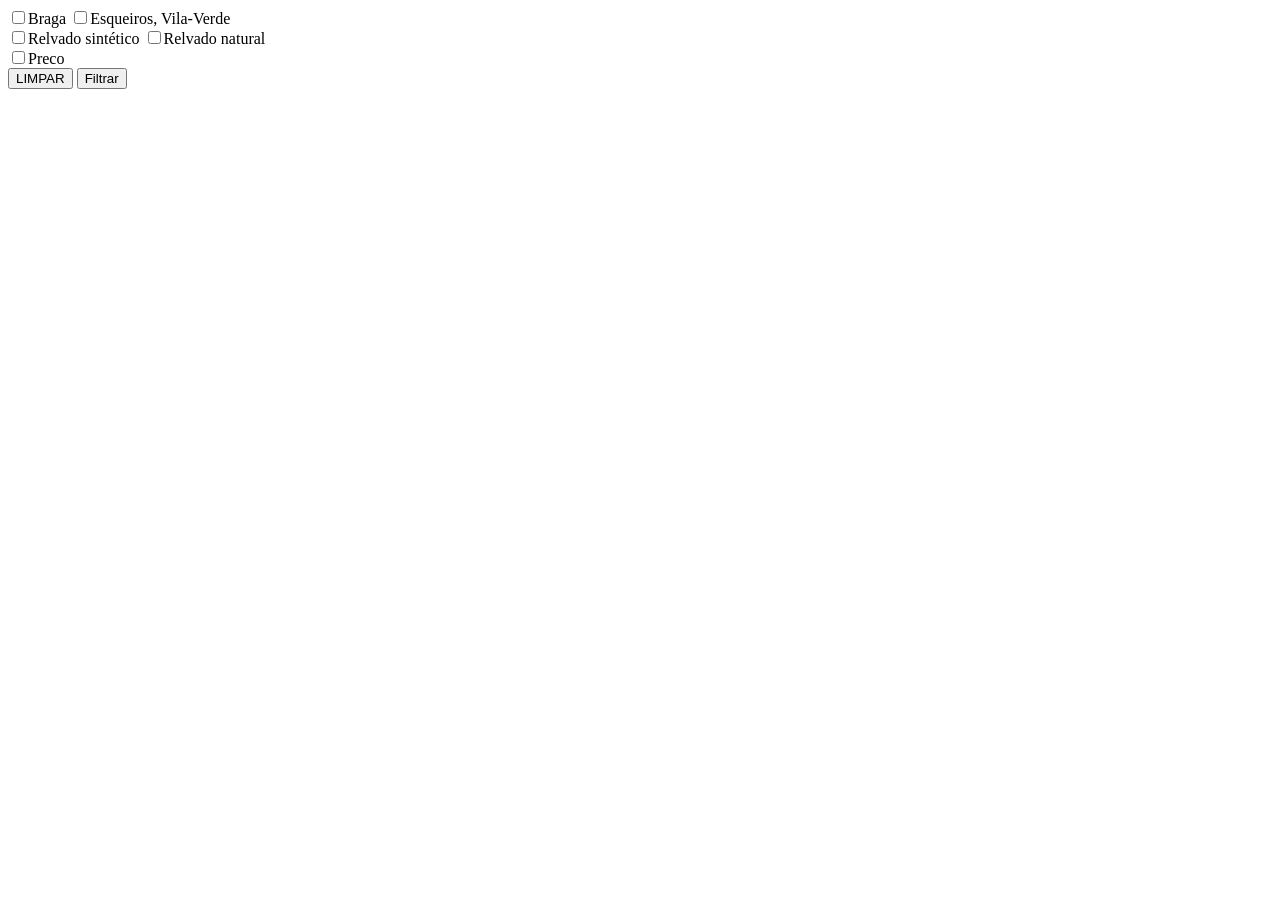
<file: Campos/gallery.html>
<script src="https://code.jquery.com/jquery-3.6.4.js" integrity="sha256-a9jBBRygX1Bh5lt8GZjXDzyOB+bWve9EiO7tROUtj/E="
    crossorigin="anonymous"></script>
<!DOCTYPE html>
<html lang="en">

<head>
    <meta charset="UTF-8">
    <meta http-equiv="X-UA-Compatible" content="IE=edge">
    <meta name="viewport" content="width=device-width, initial-scale=1.0">
    <title>Product Filter</title>
</head>

<body>

    <section>
        <div class="form-check">
            <input class="list" type="checkbox" data-filter="Braga">Braga
            <input class="list" type="checkbox" data-filter="Esqueiros, Vila-Verde">Esqueiros, Vila-Verde
        </div>
        <div class="form-check">
            <input class="list" type="checkbox" data-filter="Relvado sintético">Relvado sintético
            <input class="list" type="checkbox" data-filter="Relvado natural">Relvado natural
        </div>
        <div class="form-check">
            <input class="list" type="checkbox" data-filter="preco-crescente">Preco
        </div>

        <div class="button-container">
            <button class="button_window" onclick="LimparFiltro()">LIMPAR</button>
            <button class="button_window" id="filtrar-btn">Filtrar</button>
        </div>

        <div class="container" id="recintos">
        </div>
        <script>
            window.onload = carregarCampos;
            function carregarCampos() {
                let recintosDiv = document.getElementById("recintos");
                let recintosBD = JSON.parse(localStorage.getItem("recintos"));

                for (let i = 0; i < recintosBD.length; i += 3) {
                    let row = document.createElement("div");
                    row.setAttribute("class", "row");
                    row.style.justifyContent = "center";

                    for (let j = i; j < i + 3 && j < recintosBD.length; j++) {
                        let card = document.createElement("div");
                        card.classList.add("card");
                        card.setAttribute("class", "card mb-4");

                        var image = document.createElement("img");
                        image.setAttribute("src", "../" + recintosBD[j].image);
                        image.setAttribute("class", "card-img-top img-fluid rounded-top-custom")
                        image.style.maxHeight = '200px';
                        image.style.minHeight = "200px";

                        var body = document.createElement("div");
                        body.setAttribute("class", "card-body");

                        var titleElem = document.createElement("h2");
                        titleElem.setAttribute("class", "card-title");
                        titleElem.textContent = recintosBD[j].preco + "€/hora";

                        var localizacao = document.createElement("h4");
                        localizacao.textContent = recintosBD[j].localizacao;
                        localizacao.setAttribute("class", "localizacao");



                        var br = document.createElement("br");

                        var button = document.createElement("button");
                        button.setAttribute("type", "button");
                        button.setAttribute("class", "btn btn-success btn-sm");
                        button.setAttribute('id', "button" + recintosBD[j].id)
                        button.textContent = "Reservar";

                        button.addEventListener("click", function () {
                            const id = this.id.slice(6); // pega apenas o número do id, removendo "button"
                            localStorage.setItem("campoAtivo", id);
                            window.location.href = "../Minhas Reservas/fazerReserva.html"; //abre a pagina na mesma cena
                        });

                        card.appendChild(image);
                        body.appendChild(titleElem);
                        body.appendChild(localizacao);
                        body.appendChild(button);
                        card.appendChild(body);
                        row.appendChild(card);
                    }

                    recintosDiv.appendChild(row);
                    document.getElementById("recintos").appendChild(row);
                }
            }

            var selectedFilters = []; // matriz para armazenar as opções selecionadas
            function LimparFiltro() {
    // Get all the checkboxes in the window
    const checkboxes = document.querySelectorAll('input[type="checkbox"]');

    // Uncheck all the checkboxes
    checkboxes.forEach((checkbox) => {
        checkbox.checked = false;
    });

    // Clear the selected filters array
    selectedFilters = [];
}

$(document).ready(function () {
    let selectedFilters = [];

    $('.list').click(function () {
        const value = $(this).attr('data-filter');

        if ($(this).hasClass('active')) {
            selectedFilters = selectedFilters.filter(filter => filter !== value);
        } else {
            selectedFilters.push(value);
        }

        $(this).toggleClass('active');
    });

    $('#filtrar-btn').click(function () {
        const filteredCards = [];

        $('.card').each(function () {
            const preco = parseFloat($(this).find('.card-title').text().replace('€/hora', '').trim());
            const localizacao = $(this).find('.localizacao').text().trim();

            if (selectedFilters.includes('preco-crescente')) {
                // Ordena os cards pelo preço em ordem crescente
                const cardsContainer = $('.row');
                const cardsArray = Array.from(cardsContainer.children('.card'));

                cardsArray.sort((cardA, cardB) => {
                    const precoA = parseFloat($(cardA).find('.card-title').text().replace('€/hora', '').trim());
                    const precoB = parseFloat($(cardB).find('.card-title').text().replace('€/hora', '').trim());

                    return precoA - precoB;
                });

                // Remove todos os cards da página
                cardsContainer.empty();

                // Adiciona os cards de volta na ordem correta
                cardsArray.forEach((card) => {
                    cardsContainer.append(card);
                });
            }

            if (selectedFilters.includes(localizacao) || selectedFilters.length === 0) {
                filteredCards.push($(this));
            }
        });

        if (selectedFilters.length === 0) {
            $('.card').show('1000');
            $('.list').removeClass('active');
        } else {
            $('.card').hide('1000');
            filteredCards.forEach(card => card.show('1000'));
        }

        const count = filteredCards.length;
    });
});


        </script>
</body>

</html>
</file>
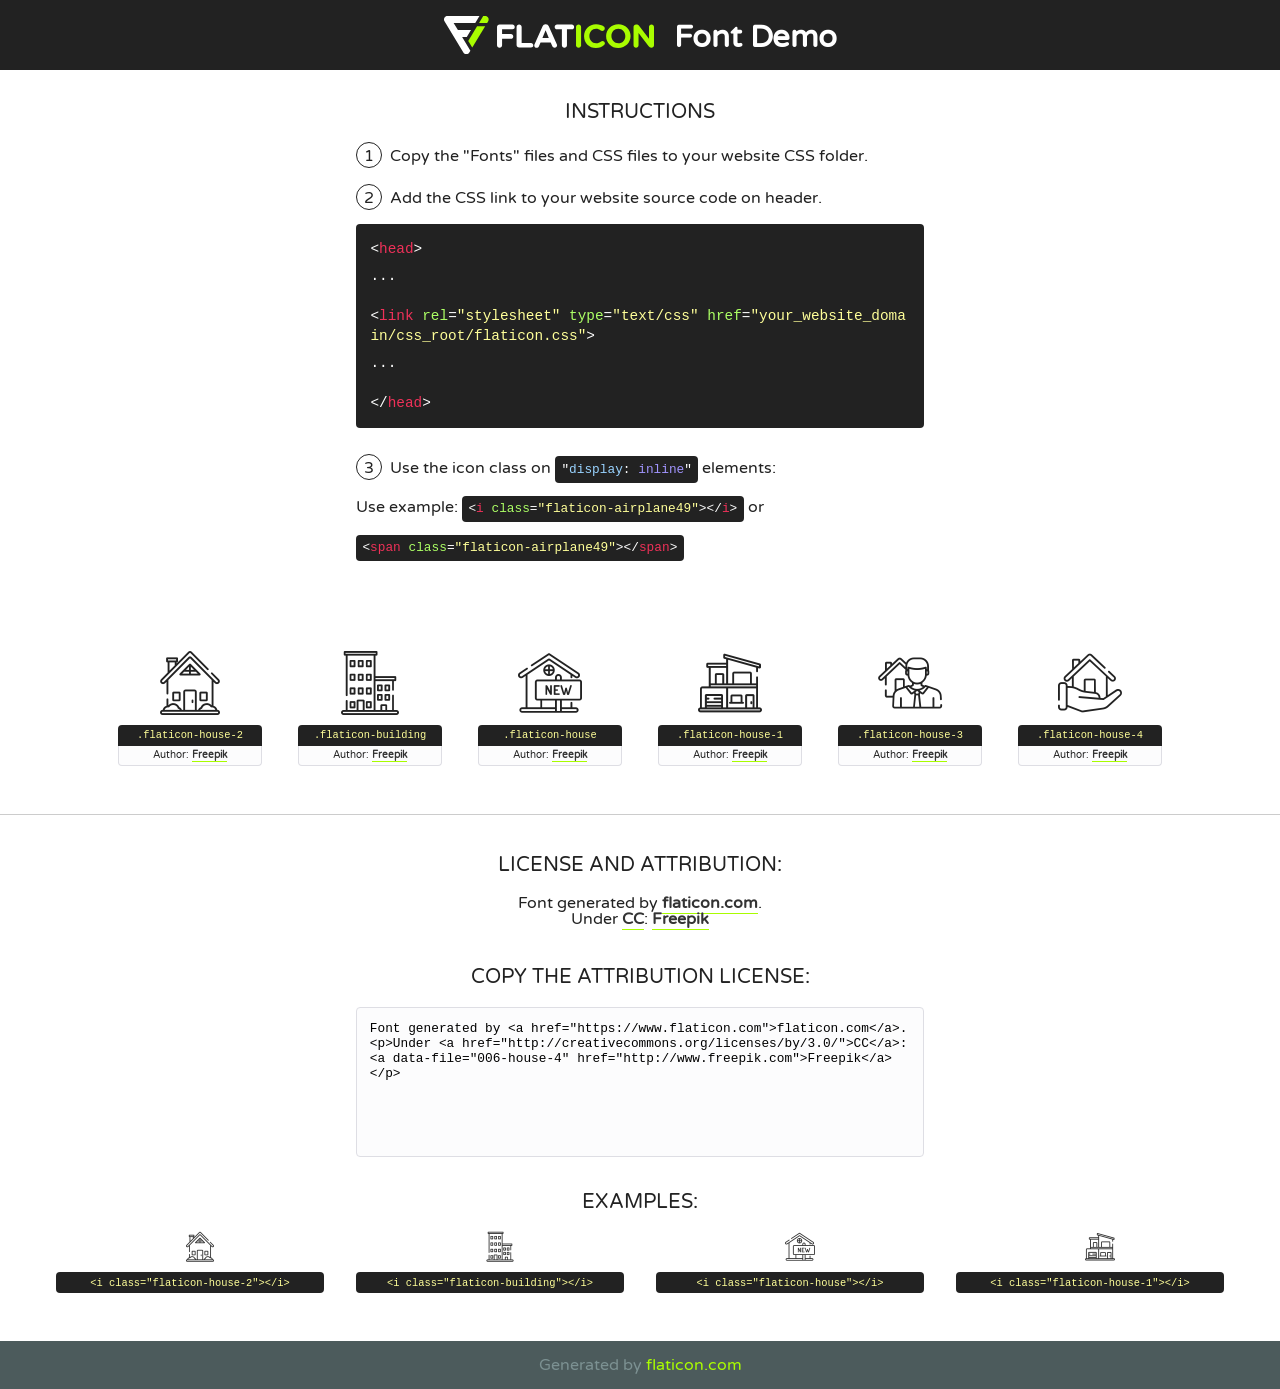
<file: fonts/flaticon/font/flaticon.html>
<!DOCTYPE html>
<!--
  Flaticon icon font: Flaticon
  Creation date: 29/11/2020 06:42
-->
<html>
<!DOCTYPE html>
<html>

<head>
    <title>Flaticon WebFont</title>
    <link href="http://fonts.googleapis.com/css?family=Varela+Round" rel="stylesheet" type="text/css" />
    <link rel="stylesheet" type="text/css" href="flaticon.css">
    <meta charset="UTF-8">
    <style>
    html, body, div, span, applet, object, iframe,
    h1, h2, h3, h4, h5, h6, p, blockquote, pre,
    a, abbr, acronym, address, big, cite, code,
    del, dfn, em, img, ins, kbd, q, s, samp,
    small, strike, strong, sub, sup, tt, var,
    b, u, i, center,
    dl, dt, dd, ol, ul, li,
    fieldset, form, label, legend,
    table, caption, tbody, tfoot, thead, tr, th, td,
    article, aside, canvas, details, embed, 
    figure, figcaption, footer, header, hgroup, 
    menu, nav, output, ruby, section, summary,
    time, mark, audio, video {
        margin: 0;
        padding: 0;
        border: 0;
        font-size: 100%;
        font: inherit;
        vertical-align: baseline;
    }
    /* HTML5 display-role reset for older browsers */
    article, aside, details, figcaption, figure, 
    footer, header, hgroup, menu, nav, section {
        display: block;
    }
    body {
        line-height: 1;
    }
    ol, ul {
        list-style: none;
    }
    blockquote, q {
        quotes: none;
    }
    blockquote:before, blockquote:after,
    q:before, q:after {
        content: '';
        content: none;
    }
    table {
        border-collapse: collapse;
        border-spacing: 0;
    }
    body {
        font-family: 'Varela Round', Helvetica, Arial, sans-serif;
        font-size: 16px;
        color: #222;
    }
    a {
        color: #333;
        border-bottom: 1px solid #a9fd00;
        font-weight: bold;
        text-decoration: none;
    }
    * {
        -moz-box-sizing: border-box;
        -webkit-box-sizing: border-box;
        box-sizing: border-box;
        margin: 0;
        padding: 0;
    }
    [class^="flaticon-"]:before, [class*=" flaticon-"]:before, [class^="flaticon-"]:after, [class*=" flaticon-"]:after {
        font-family: Flaticon;
        font-size: 30px;
        font-style: normal;
        margin-left: 20px;
        color: #333;
    }
    .wrapper {
        max-width: 600px;
        margin: auto;
        padding: 0 1em;
    }
    .title {
        font-size: 1.25em;
        text-align: center;
        margin-bottom: 1em;
        text-transform: uppercase;
    }
    header {
        text-align: center;
        background-color: #222;
        color: #fff;
        padding: 1em;
    }
    header .logo {
        width: 210px;
        height: 38px;
        display: inline-block;
        vertical-align: middle;
        margin-right: 1em;
        border: none;
    }
    header strong {
        font-size: 1.95em;
        font-weight: bold;
        vertical-align: middle;
        margin-top: 5px;
        display: inline-block;
    }
    .demo {
        margin: 2em auto;
        line-height: 1.25em;
    }
    .demo ul li {
        margin-bottom: 1em;
    }
    .demo ul li .num {
        color: #222;
        border-radius: 20px;
        display: inline-block;
        width: 26px;
        padding: 3px;
        height: 26px;
        text-align: center;
        margin-right: 0.5em;
        border: 1px solid #222;
    }
    .demo ul li code {
        background-color: #222;
        border-radius: 4px;
        padding: 0.25em 0.5em;
        display: inline-block;
        color: #fff;
        font-family: Consolas,Monaco,Lucida Console,Liberation Mono,DejaVu Sans Mono,Bitstream Vera Sans Mono,Courier New, monospace;
        font-weight: lighter;
        margin-top: 1em;
        font-size: 0.8em;
        word-break: break-all;
    }
    .demo ul li code.big {
        padding: 1em;
        font-size: 0.9em;
    }
    .demo ul li code .red {
        color: #EF3159;
    }
    .demo ul li code .green {
        color: #ACFF65;
    }
    .demo ul li code .yellow {
        color: #FFFF99;
    }
    .demo ul li code .blue {
        color: #99D3FF;
    }
    .demo ul li code .purple {
        color: #A295FF;
    }
    .demo ul li code .dots {
        margin-top: 0.5em;
        display: block;
    }
    #glyphs {
        border-bottom: 1px solid #ccc;
        padding: 2em 0;
        text-align: center;
    }
    .glyph {
        display: inline-block;
        width: 9em;
        margin: 1em;
        text-align: center;
        vertical-align: top;
        background: #FFF;
    }
    .glyph .glyph-icon {
        padding: 10px;
        display: block;
        font-family:"Flaticon";
        font-size: 64px;
        line-height: 1;
    }
    .glyph .glyph-icon:before {
        font-size: 64px;
        color: #222;
        margin-left: 0;
    }
    .class-name {
        font-size: 0.65em;
        background-color: #222;
        color: #fff;
        border-radius: 4px 4px 0 0;
        padding: 0.5em;
        color: #FFFF99;
        font-family: Consolas,Monaco,Lucida Console,Liberation Mono,DejaVu Sans Mono,Bitstream Vera Sans Mono,Courier New, monospace;
    }
    .author-name {
        font-size: 0.6em;
        background-color: #fcfcfd;
        border: 1px solid #DEDEE4;
        border-top: 0;
        border-radius: 0 0 4px 4px;
        padding: 0.5em;
    }
    .class-name:last-child {
        font-size: 10px;
        color:#888;
    }
    .class-name:last-child a {
        font-size: 10px;
        color:#555;
    }
    .class-name:last-child a:hover {
        color:#a9fd00;
    }
    .glyph > input {
        display: block;
        width: 100px;
        margin: 5px auto;
        text-align: center;
        font-size: 12px;
        cursor: text;
    }
    .glyph > input.icon-input {
        font-family:"Flaticon";
        font-size: 16px;
        margin-bottom: 10px;
    }
    .attribution .title {
        margin-top: 2em;
    }
    .attribution textarea {
        background-color: #fcfcfd;
        padding: 1em;
        border: none;
        box-shadow: none;
        border: 1px solid #DEDEE4;
        border-radius: 4px;
        resize: none;
        width: 100%;
        height: 150px;
        font-size: 0.8em;
        font-family: Consolas,Monaco,Lucida Console,Liberation Mono,DejaVu Sans Mono,Bitstream Vera Sans Mono,Courier New, monospace;
        -webkit-appearance: none;
    }
    .iconsuse {
        margin: 2em auto;
        text-align: center;
        max-width: 1200px;
    }
    .iconsuse:after {
        content: '';
        display: table;
        clear: both;
    }
    .iconsuse .image {
        float: left;
        width: 25%;
        padding: 0 1em;
    }
    .iconsuse .image p {
        margin-bottom: 1em;
    }
    .iconsuse .image span {
        display: block;
        font-size: 0.65em;
        background-color: #222;
        color: #fff;
        border-radius: 4px;
        padding: 0.5em;
        color: #FFFF99;
        margin-top: 1em;
        font-family: Consolas,Monaco,Lucida Console,Liberation Mono,DejaVu Sans Mono,Bitstream Vera Sans Mono,Courier New, monospace;
    }
    #footer {
        text-align: center;
        background-color: #4C5B5C;
        color: #7c9192;
        padding: 1em;
    }
    #footer a {
        border: none;
        color: #a9fd00;
        font-weight: normal;
    }
    @media (max-width: 960px) {
        .iconsuse .image {
            width: 50%;
        }
    }
    @media (max-width: 560px) {
        .iconsuse .image {
            width: 100%;
        }
    }
    </style>
</head>

<body class="characters-off">

    <header>
        <a href="https://www.flaticon.com" target="_blank" class="logo">
            <svg version="1.1" xmlns="http://www.w3.org/2000/svg" xmlns:xlink="http://www.w3.org/1999/xlink" xmlns:a="http://ns.adobe.com/AdobeSVGViewerExtensions/3.0/" viewBox="0 0 560.875 102.036" enable-background="new 0 0 560.875 102.036" xml:space="preserve">
                <defs>
                </defs>
                <g>
                    <g class="letters">
                        <path fill="#ffffff" d="M141.596,29.675c0-3.777,2.985-6.767,6.764-6.767h34.438c3.426,0,6.15,2.728,6.15,6.15
                        c0,3.43-2.724,6.149-6.15,6.149h-27.674v13.091h23.719c3.429,0,6.151,2.724,6.151,6.15c0,3.43-2.723,6.149-6.151,6.149h-23.719
                        v17.574c0,3.773-2.986,6.761-6.764,6.761c-3.779,0-6.764-2.989-6.764-6.761V29.675z"></path>
                        <path fill="#ffffff" d="M193.844,29.149c0-3.781,2.985-6.767,6.764-6.767c3.776,0,6.763,2.985,6.763,6.767v42.957h25.039
                        c3.426,0,6.149,2.726,6.149,6.153c0,3.425-2.723,6.15-6.149,6.15h-31.802c-3.779,0-6.764-2.986-6.764-6.768V29.149z"></path>
                        <path fill="#ffffff" d="M241.891,75.71l21.438-48.407c1.492-3.341,4.215-5.357,7.906-5.357h0.792
                        c3.686,0,6.323,2.017,7.815,5.357l21.439,48.407c0.436,0.967,0.701,1.845,0.701,2.723c0,3.602-2.809,6.501-6.414,6.501
                        c-3.161,0-5.269-1.845-6.499-4.655l-4.132-9.661h-27.059l-4.301,10.102c-1.144,2.631-3.426,4.214-6.237,4.214
                        c-3.517,0-6.24-2.81-6.24-6.325C241.1,77.64,241.451,76.677,241.891,75.71z M279.932,58.666l-8.521-20.297l-8.526,20.297H279.932
                        z"></path>
                        <path fill="#ffffff" d="M314.864,35.387H301.86c-3.429,0-6.239-2.813-6.239-6.238c0-3.429,2.811-6.24,6.239-6.24h39.533
                        c3.426,0,6.237,2.811,6.237,6.24c0,3.425-2.811,6.238-6.237,6.238h-13.001v42.785c0,3.773-2.99,6.761-6.764,6.761
                        c-3.779,0-6.764-2.989-6.764-6.761V35.387z"></path>
                        <path fill="#A9FD00" d="M352.615,29.149c0-3.781,2.985-6.767,6.767-6.767c3.774,0,6.761,2.985,6.761,6.767v49.024
                        c0,3.773-2.987,6.761-6.761,6.761c-3.781,0-6.767-2.989-6.767-6.761V29.149z"></path>
                        <path fill="#A9FD00" d="M374.132,53.836v-0.179c0-17.481,13.178-31.801,32.065-31.801c9.22,0,15.459,2.458,20.557,6.238
                        c1.402,1.054,2.637,2.985,2.637,5.357c0,3.692-2.985,6.59-6.681,6.59c-1.845,0-3.071-0.702-4.044-1.319
                        c-3.776-2.813-7.729-4.393-12.562-4.393c-10.364,0-17.831,8.611-17.831,19.154v0.173c0,10.542,7.291,19.329,17.831,19.329
                        c5.715,0,9.492-1.756,13.359-4.834c1.049-0.874,2.458-1.491,4.039-1.491c3.429,0,6.325,2.813,6.325,6.236
                        c0,2.106-1.056,3.78-2.282,4.834c-5.539,4.834-12.036,7.733-21.878,7.733C387.572,85.464,374.132,71.493,374.132,53.836z"></path>
                        <path fill="#A9FD00" d="M433.009,53.836v-0.179c0-17.481,13.79-31.801,32.766-31.801c18.981,0,32.592,14.143,32.592,31.628v0.173
                        c0,17.483-13.785,31.807-32.769,31.807C446.625,85.464,433.009,71.32,433.009,53.836z M484.224,53.836v-0.179
                        c0-10.539-7.725-19.326-18.626-19.326c-10.893,0-18.449,8.611-18.449,19.154v0.173c0,10.542,7.73,19.329,18.626,19.329
                        C476.676,72.986,484.224,64.378,484.224,53.836z"></path>
                        <path fill="#A9FD00" d="M506.233,29.321c0-3.774,2.99-6.763,6.767-6.763h1.401c3.252,0,5.183,1.583,7.029,3.953l26.093,34.265
                        V29.059c0-3.692,2.99-6.677,6.681-6.677c3.683,0,6.671,2.985,6.671,6.677v48.934c0,3.78-2.987,6.765-6.764,6.765h-0.436
                        c-3.257,0-5.188-1.581-7.034-3.953l-27.056-35.492v32.944c0,3.687-2.985,6.676-6.678,6.676c-3.683,0-6.673-2.989-6.673-6.676
                        V29.321z"></path>
                    </g>
                    <g class="insignia">
                        <path fill="#ffffff" d="M48.372,56.137h12.517l11.156-18.537H37.186L25.688,18.539h57.825L94.668,0H9.271
                        C5.925,0,2.842,1.801,1.198,4.716c-1.644,2.907-1.593,6.482,0.134,9.343l50.38,83.501c1.678,2.781,4.689,4.476,7.938,4.476
                        c3.246,0,6.257-1.695,7.935-4.476l2.898-4.804L48.372,56.137z"></path>
                        <g class="i">
                            <path fill="#A9FD00" d="M93.575,18.539h0.031v0.004l21.652,0.004l2.705-4.488c1.727-2.861,1.778-6.436,0.133-9.343
                            C116.454,1.801,113.371,0,110.026,0h-5.294L93.575,18.539z"></path>
                            <polygon fill="#A9FD00" points="88.291,27.356 64.725,66.486 75.519,84.404 109.942,27.356"></polygon>
                        </g>
                    </g>
                </g>
            </svg>
        </a>
        <strong>Font Demo</strong>
    </header>


    <section class="demo wrapper">

        <p class="title">Instructions</p>

        <ul>
            <li>
                <span class="num">1</span>Copy the "Fonts" files and CSS files to your website CSS folder.
            </li>
            <li>
                <span class="num">2</span>Add the CSS link to your website source code on header.
                <code class="big">
                    &lt;<span class="red">head</span>&gt;
                    <br/><span class="dots">...</span>
                    <br/>&lt;<span class="red">link</span> <span class="green">rel</span>=<span class="yellow">"stylesheet"</span> <span class="green">type</span>=<span class="yellow">"text/css"</span> <span class="green">href</span>=<span class="yellow">"your_website_domain/css_root/flaticon.css"</span>&gt;
                    <br/><span class="dots">...</span>
                    <br/>&lt;/<span class="red">head</span>&gt;
                </code>
            </li>

            <li>
                <p>
                    <span class="num">3</span>Use the icon class on <code>"<span class="blue">display</span>:<span class="purple"> inline</span>"</code> elements:
                    <br />
                    Use example: <code>&lt;<span class="red">i</span> <span class="green">class</span>=<span class="yellow">&quot;flaticon-airplane49&quot;</span>&gt;&lt;/<span class="red">i</span>&gt;</code> or <code>&lt;<span class="red">span</span> <span class="green">class</span>=<span class="yellow">&quot;flaticon-airplane49&quot;</span>&gt;&lt;/<span class="red">span</span>&gt;</code>
            </li>
        </ul>

    </section>




   <section id="glyphs">          
    
      
        <div class="glyph"><div class="glyph-icon flaticon-house-2"></div>
            <div class="class-name">.flaticon-house-2</div>
            <div class="author-name">Author: <a data-file="001-house-2" href="http://www.freepik.com">Freepik</a> </div> 
        </div>        
        
        <div class="glyph"><div class="glyph-icon flaticon-building"></div>
            <div class="class-name">.flaticon-building</div>
            <div class="author-name">Author: <a data-file="002-building" href="http://www.freepik.com">Freepik</a> </div> 
        </div>        
        
        <div class="glyph"><div class="glyph-icon flaticon-house"></div>
            <div class="class-name">.flaticon-house</div>
            <div class="author-name">Author: <a data-file="003-house" href="http://www.freepik.com">Freepik</a> </div> 
        </div>        
        
        <div class="glyph"><div class="glyph-icon flaticon-house-1"></div>
            <div class="class-name">.flaticon-house-1</div>
            <div class="author-name">Author: <a data-file="004-house-1" href="http://www.freepik.com">Freepik</a> </div> 
        </div>        
        
        <div class="glyph"><div class="glyph-icon flaticon-house-3"></div>
            <div class="class-name">.flaticon-house-3</div>
            <div class="author-name">Author: <a data-file="005-house-3" href="http://www.freepik.com">Freepik</a> </div> 
        </div>        
        
        <div class="glyph"><div class="glyph-icon flaticon-house-4"></div>
            <div class="class-name">.flaticon-house-4</div>
            <div class="author-name">Author: <a data-file="006-house-4" href="http://www.freepik.com">Freepik</a> </div> 
        </div>        
        

    </section>



    <section class="attribution wrapper"   style="text-align:center;">

      <div class="title">License and attribution:</div><div class="attrDiv">Font generated by <a href="https://www.flaticon.com">flaticon.com</a>. <div><p>Under <a href="http://creativecommons.org/licenses/by/3.0/">CC</a>: <a data-file="006-house-4" href="http://www.freepik.com">Freepik</a></p>  </div>
      </div>
      <div class="title">Copy the Attribution License:</div>

    <textarea onclick="this.focus();this.select();">Font generated by &lt;a href=&quot;https://www.flaticon.com&quot;&gt;flaticon.com&lt;/a&gt;. <p>Under <a href="http://creativecommons.org/licenses/by/3.0/">CC</a>: <a data-file="006-house-4" href="http://www.freepik.com">Freepik</a></p>  
     </textarea>

    </section>

    <section class="iconsuse">

          <div class="title">Examples:</div>            
             
            <div class="image">
                <p>
                    <i class="glyph-icon flaticon-house-2"></i> 
                    <span>&lt;i class=&quot;flaticon-house-2&quot;&gt;&lt;/i&gt;</span>
                </p>
            </div>
            
            <div class="image">
                <p>
                    <i class="glyph-icon flaticon-building"></i> 
                    <span>&lt;i class=&quot;flaticon-building&quot;&gt;&lt;/i&gt;</span>
                </p>
            </div>
            
            <div class="image">
                <p>
                    <i class="glyph-icon flaticon-house"></i> 
                    <span>&lt;i class=&quot;flaticon-house&quot;&gt;&lt;/i&gt;</span>
                </p>
            </div>
            
            <div class="image">
                <p>
                    <i class="glyph-icon flaticon-house-1"></i> 
                    <span>&lt;i class=&quot;flaticon-house-1&quot;&gt;&lt;/i&gt;</span>
                </p>
            </div>
                       
        </div>
                            
    </section>

<div id="footer">
    <div>Generated by <a href="https://www.flaticon.com">flaticon.com</a>
    </div>
</div>



</body>
</html>
</file>
<file: fonts/flaticon/font/flaticon.css>
/*
  	Flaticon icon font: Flaticon
  	Creation date: 29/11/2020 06:42
  	*/

    @font-face {
      font-family: "Flaticon";
      src: url("./Flaticon.eot");
      src: url("./Flaticon.eot?#iefix") format("embedded-opentype"),
      url("./Flaticon.woff2") format("woff2"),
      url("./Flaticon.woff") format("woff"),
      url("./Flaticon.ttf") format("truetype"),
      url("./Flaticon.svg#Flaticon") format("svg");
      font-weight: normal;
      font-style: normal;
    }

    @media screen and (-webkit-min-device-pixel-ratio:0) {
      @font-face {
        font-family: "Flaticon";
        src: url("./Flaticon.svg#Flaticon") format("svg");
      }
    }

    [class^="flaticon-"]:before, [class*=" flaticon-"]:before,
    [class^="flaticon-"]:after, [class*=" flaticon-"]:after {   
      font-family: Flaticon;
      speak: none;
      font-style: normal;
      font-weight: normal;
      font-variant: normal;
      text-transform: none;
      line-height: 1;

      /* Better Font Rendering =========== */
      -webkit-font-smoothing: antialiased;
      -moz-osx-font-smoothing: grayscale;
    }

    .flaticon-house-2:before { content: "\f100"; }
    .flaticon-building:before { content: "\f101"; }
    .flaticon-house:before { content: "\f102"; }
    .flaticon-house-1:before { content: "\f103"; }
    .flaticon-house-3:before { content: "\f104"; }
    .flaticon-house-4:before { content: "\f105"; }
</file>
